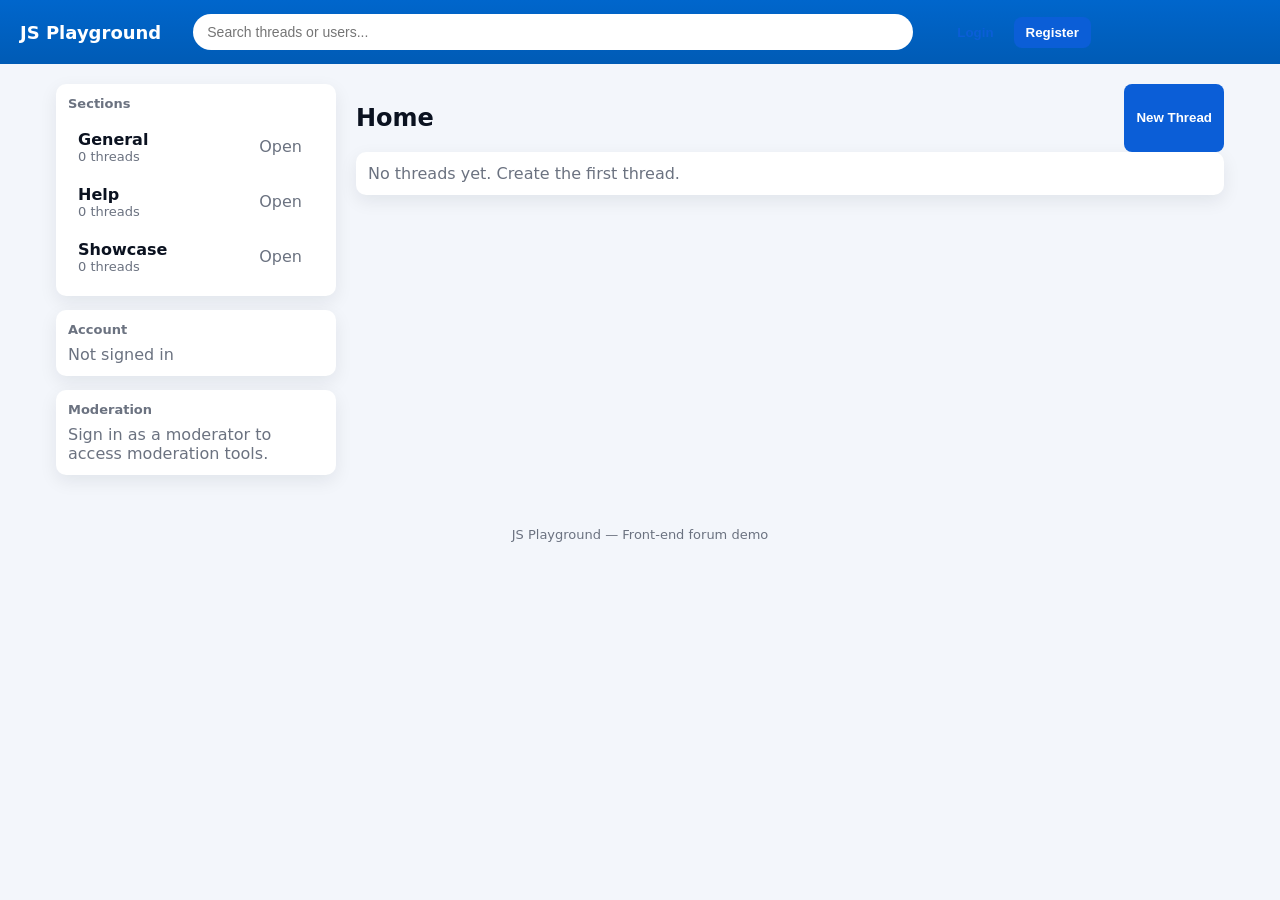
<file: index.html>
<!doctype html>
<html lang="en">
<head>
  <meta charset="utf-8" />
  <meta name="viewport" content="width=device-width,initial-scale=1" />
  <title>JS Playground — Forums</title>
  <link rel="stylesheet" href="style.css" />
</head>
<body data-page="index">
  <header class="topbar">
    <div class="logo">JS Playground</div>
    <input id="searchInput" class="search" placeholder="Search threads or users..." />
    <div id="authArea" class="auth-area"></div>
  </header>

  <main class="container">
    <aside class="sidebar">
      <div class="card">
        <div class="card-title">Sections</div>
        <ul id="sectionsList" class="sections-list"></ul>
      </div>

      <div class="card">
        <div class="card-title">Account</div>
        <div id="accountQuick" class="muted">Not signed in</div>
      </div>

      <div class="card">
        <div class="card-title">Moderation</div>
        <div id="modTools" class="muted">Sign in as a moderator to see tools.</div>
      </div>
    </aside>

    <section id="content" class="content">
      <!-- dynamic: recent threads or empty notice -->
    </section>
  </main>

  <footer class="footer">JS Playground — Front-end forum demo</footer>

  <script>const PAGE='index';</script>
  <script src="script.js"></script>
</body>
</html>
</file>
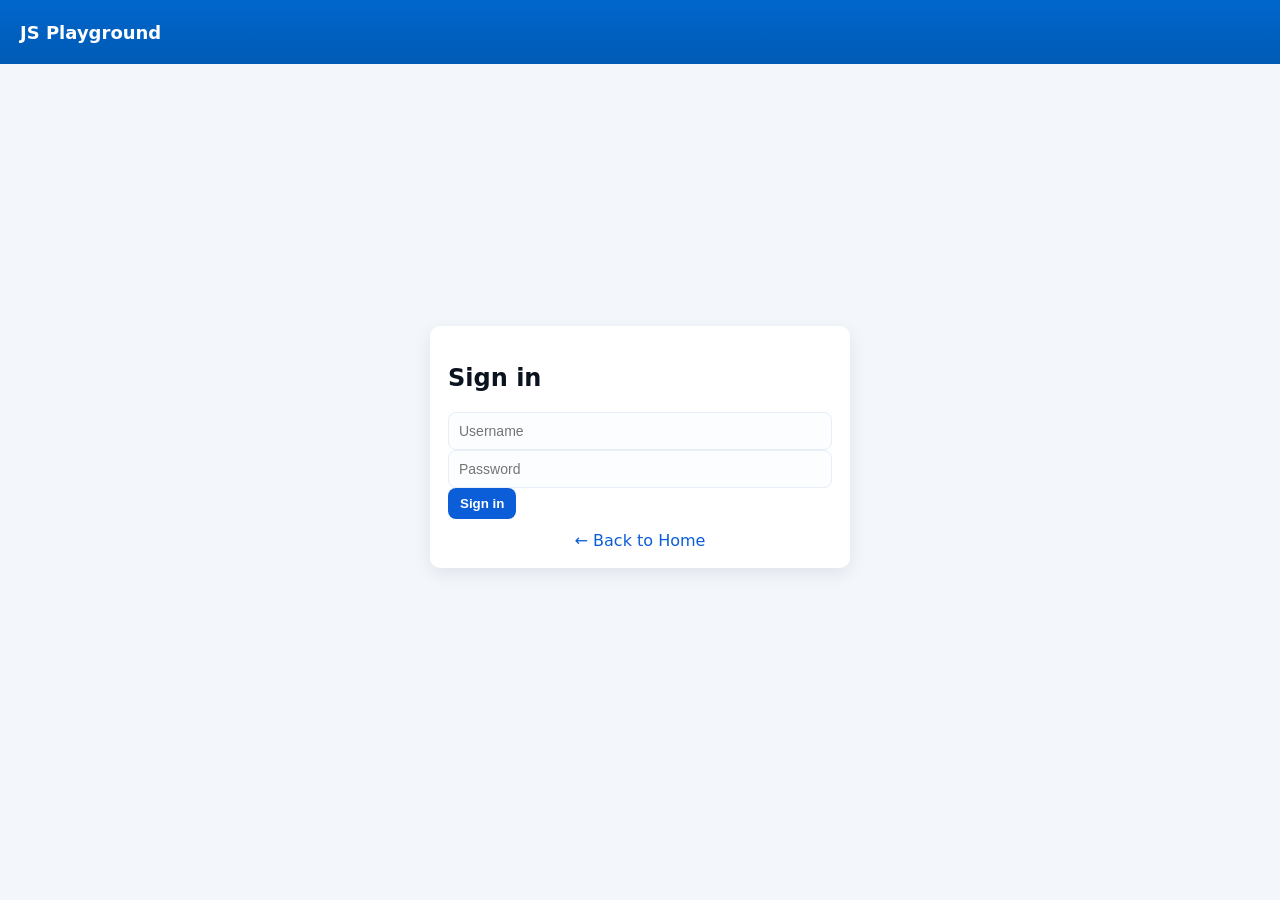
<file: login.html>
<!doctype html>
<html lang="en">
<head>
  <meta charset="utf-8" />
  <meta name="viewport" content="width=device-width,initial-scale=1" />
  <title>Login / Register - JS Playground</title>
  <link rel="stylesheet" href="style.css" />
</head>
<body data-page="login">
  <header class="topbar">
    <div class="logo"><a href="index.html" class="logo-link">JS Playground</a></div>
  </header>

  <main class="centered">
    <div class="auth-card card">
      <h2 id="authTitle">Sign in</h2>

      <div id="authForm"></div>

      <div style="margin-top:12px; text-align:center;">
        <a href="index.html">← Back to Home</a>
      </div>
    </div>
  </main>

  <script>const PAGE='login';</script>
  <script src="script.js"></script>
</body>
</html>
</file>
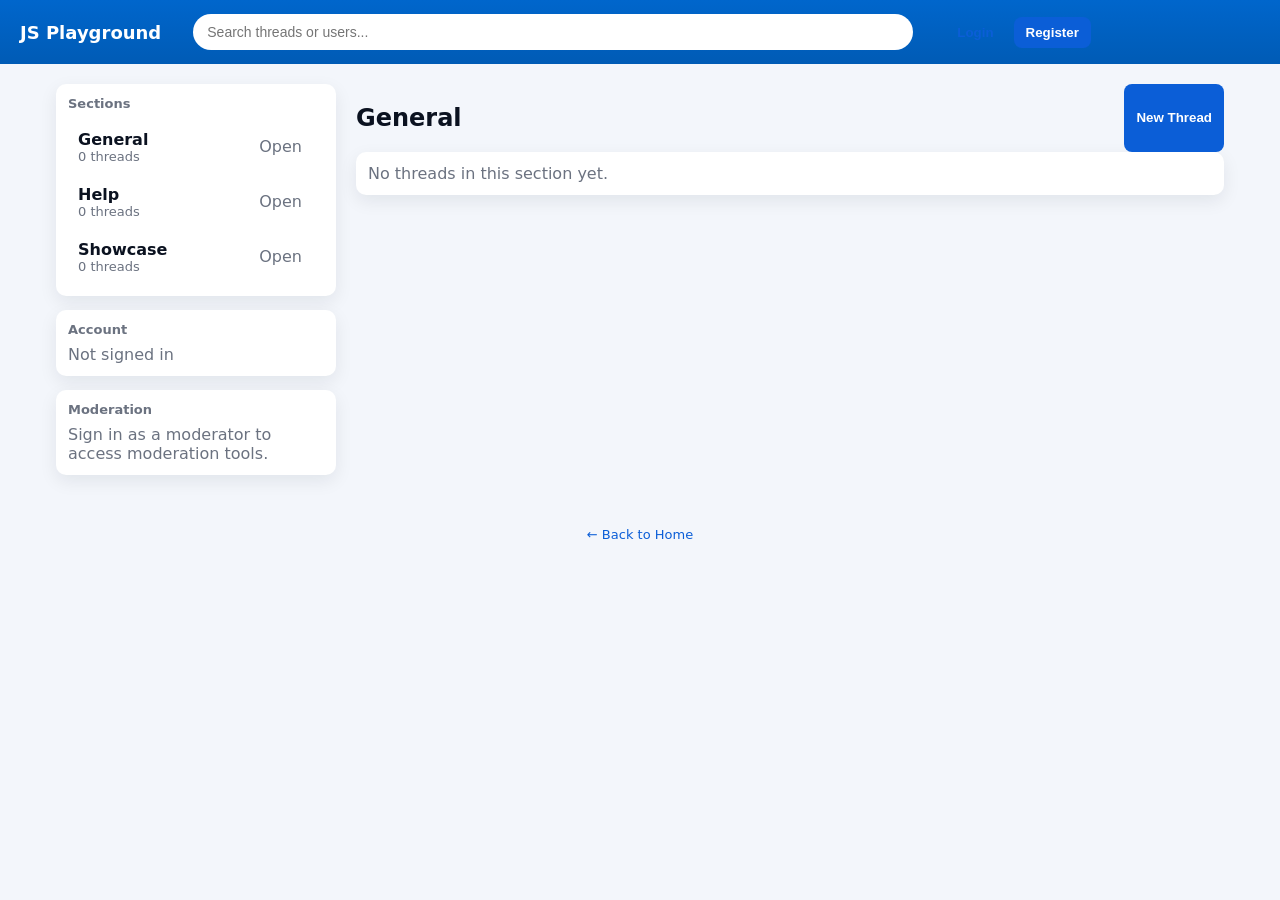
<file: section.html>
<!doctype html>
<html lang="en">
<head>
  <meta charset="utf-8" />
  <meta name="viewport" content="width=device-width,initial-scale=1" />
  <title>Section - JS Playground</title>
  <link rel="stylesheet" href="style.css" />
</head>
<body data-page="section">
  <header class="topbar">
    <div class="logo"><a href="index.html" class="logo-link">JS Playground</a></div>
    <input id="searchInput" class="search" placeholder="Search threads or users..." />
    <div id="authArea" class="auth-area"></div>
  </header>

  <main class="container">
    <aside class="sidebar">
      <div class="card">
        <div class="card-title">Sections</div>
        <ul id="sectionsList" class="sections-list"></ul>
      </div>

      <div class="card">
        <div class="card-title">Account</div>
        <div id="accountQuick" class="muted">Not signed in</div>
      </div>

      <div class="card">
        <div class="card-title">Moderation</div>
        <div id="modTools" class="muted">Sign in as a moderator to see tools.</div>
      </div>
    </aside>

    <section id="content" class="content">
      <!-- section content -->
    </section>
  </main>

  <footer class="footer"><a href="index.html">← Back to Home</a></footer>

  <script>const PAGE='section';</script>
  <script src="script.js"></script>
</body>
</html>
</file>
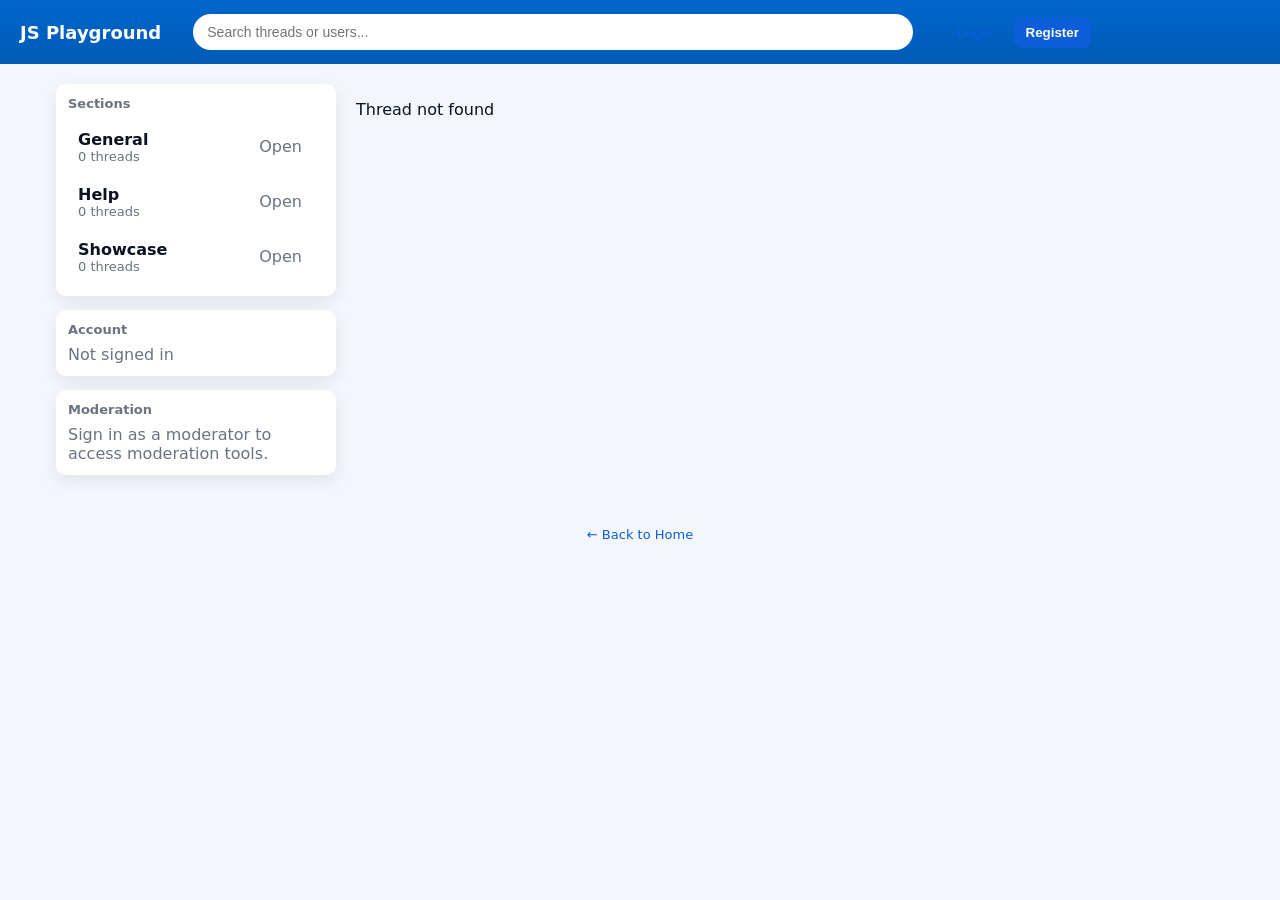
<file: thread.html>
<!doctype html>
<html lang="en">
<head>
  <meta charset="utf-8" />
  <meta name="viewport" content="width=device-width,initial-scale=1" />
  <title>Thread - JS Playground</title>
  <link rel="stylesheet" href="style.css" />
</head>
<body data-page="thread">
  <header class="topbar">
    <div class="logo"><a href="index.html" class="logo-link">JS Playground</a></div>
    <input id="searchInput" class="search" placeholder="Search threads or users..." />
    <div id="authArea" class="auth-area"></div>
  </header>

  <main class="container">
    <aside class="sidebar">
      <div class="card">
        <div class="card-title">Sections</div>
        <ul id="sectionsList" class="sections-list"></ul>
      </div>

      <div class="card">
        <div class="card-title">Account</div>
        <div id="accountQuick" class="muted">Not signed in</div>
      </div>

      <div class="card">
        <div class="card-title">Moderation</div>
        <div id="modTools" class="muted">Sign in as a moderator to see tools.</div>
      </div>
    </aside>

    <section id="content" class="content">
      <!-- thread content -->
    </section>
  </main>

  <footer class="footer"><a href="index.html">← Back to Home</a></footer>

  <script>const PAGE='thread';</script>
  <script src="script.js"></script>
</body>
</html>
</file>
<file: style.css>
:root{
  --roblox-blue: #0066cc;
  --bg: #f3f6fb;
  --card: #ffffff;
  --muted: #6b7280;
  --accent: #0b5ed7;
  --radius: 10px;
  --text: #0b1220;
  --shadow: 0 6px 18px rgba(12,24,40,0.08);
  font-family: "Poppins", system-ui, -apple-system, "Segoe UI", Roboto, "Helvetica Neue", Arial;
}

*{box-sizing:border-box}
html,body{height:100%;margin:0;background:var(--bg);color:var(--text);-webkit-font-smoothing:antialiased}
a{color:var(--accent);text-decoration:none}
.topbar{
  height:64px;display:flex;align-items:center;gap:16px;padding:0 20px;
  background:linear-gradient(180deg,var(--roblox-blue), #005bb5);color:#fff;
}
.logo{font-weight:700;font-size:18px}
.logo-link{color:inherit}
.search{flex:1;max-width:720px;margin:0 16px;padding:10px 14px;border-radius:999px;border:none;outline:none;font-size:14px;background:#fff;color:var(--text)}
.auth-area{display:flex;gap:8px;align-items:center}

.container{display:flex;gap:20px;max-width:1200px;margin:20px auto;padding:0 16px}
.sidebar{width:280px}
.content{flex:1}

.card{background:var(--card);border-radius:var(--radius);padding:12px;box-shadow:var(--shadow);margin-bottom:14px}
.card-title{font-weight:600;margin-bottom:8px;color:var(--muted);font-size:13px}
.sections-list{list-style:none;padding:0;margin:0}
.sections-list li{display:flex;justify-content:space-between;align-items:center;padding:10px;border-radius:8px;cursor:pointer}
.sections-list li:hover{background:#f1f5f9}

.thread-list{display:grid;gap:10px}
.thread{background:var(--card);border-radius:10px;padding:12px;display:flex;justify-content:space-between;align-items:center;border:1px solid rgba(11,10,10,0.03)}
.thread .title{font-weight:600}
.thread .meta{color:var(--muted);font-size:13px}
.actions{display:flex;gap:8px;align-items:center}

.btn{border:0;padding:8px 12px;border-radius:8px;background:transparent;color:var(--accent);cursor:pointer;font-weight:600}
.btn.primary{background:var(--accent);color:#fff}
.btn.ghost{background:transparent;color:var(--muted);font-weight:500}
.small{padding:6px 8px;font-size:13px}

.post{background:var(--card);padding:14px;border-radius:10px;border:1px solid rgba(11,10,10,0.03);margin-bottom:10px}
.post .meta{display:flex;justify-content:space-between;align-items:center;color:var(--muted);font-size:13px}
.post .content{margin-top:8px;white-space:pre-wrap;font-size:15px;line-height:1.45}

.input,textarea,select{width:100%;padding:10px;border-radius:8px;border:1px solid #e6eef8;background:#fbfdff;outline:none;font-size:14px}
textarea{min-height:110px;resize:vertical}

.footer{text-align:center;padding:18px;color:var(--muted);font-size:13px;margin-top:20px}

.centered{display:flex;align-items:center;justify-content:center;height:calc(100vh - 120px)}
.auth-card{width:420px;padding:18px}
.muted{color:var(--muted)}
.user-chip{padding:6px 10px;border-radius:999px;background:#f1f5f9;font-size:13px}
</file>
